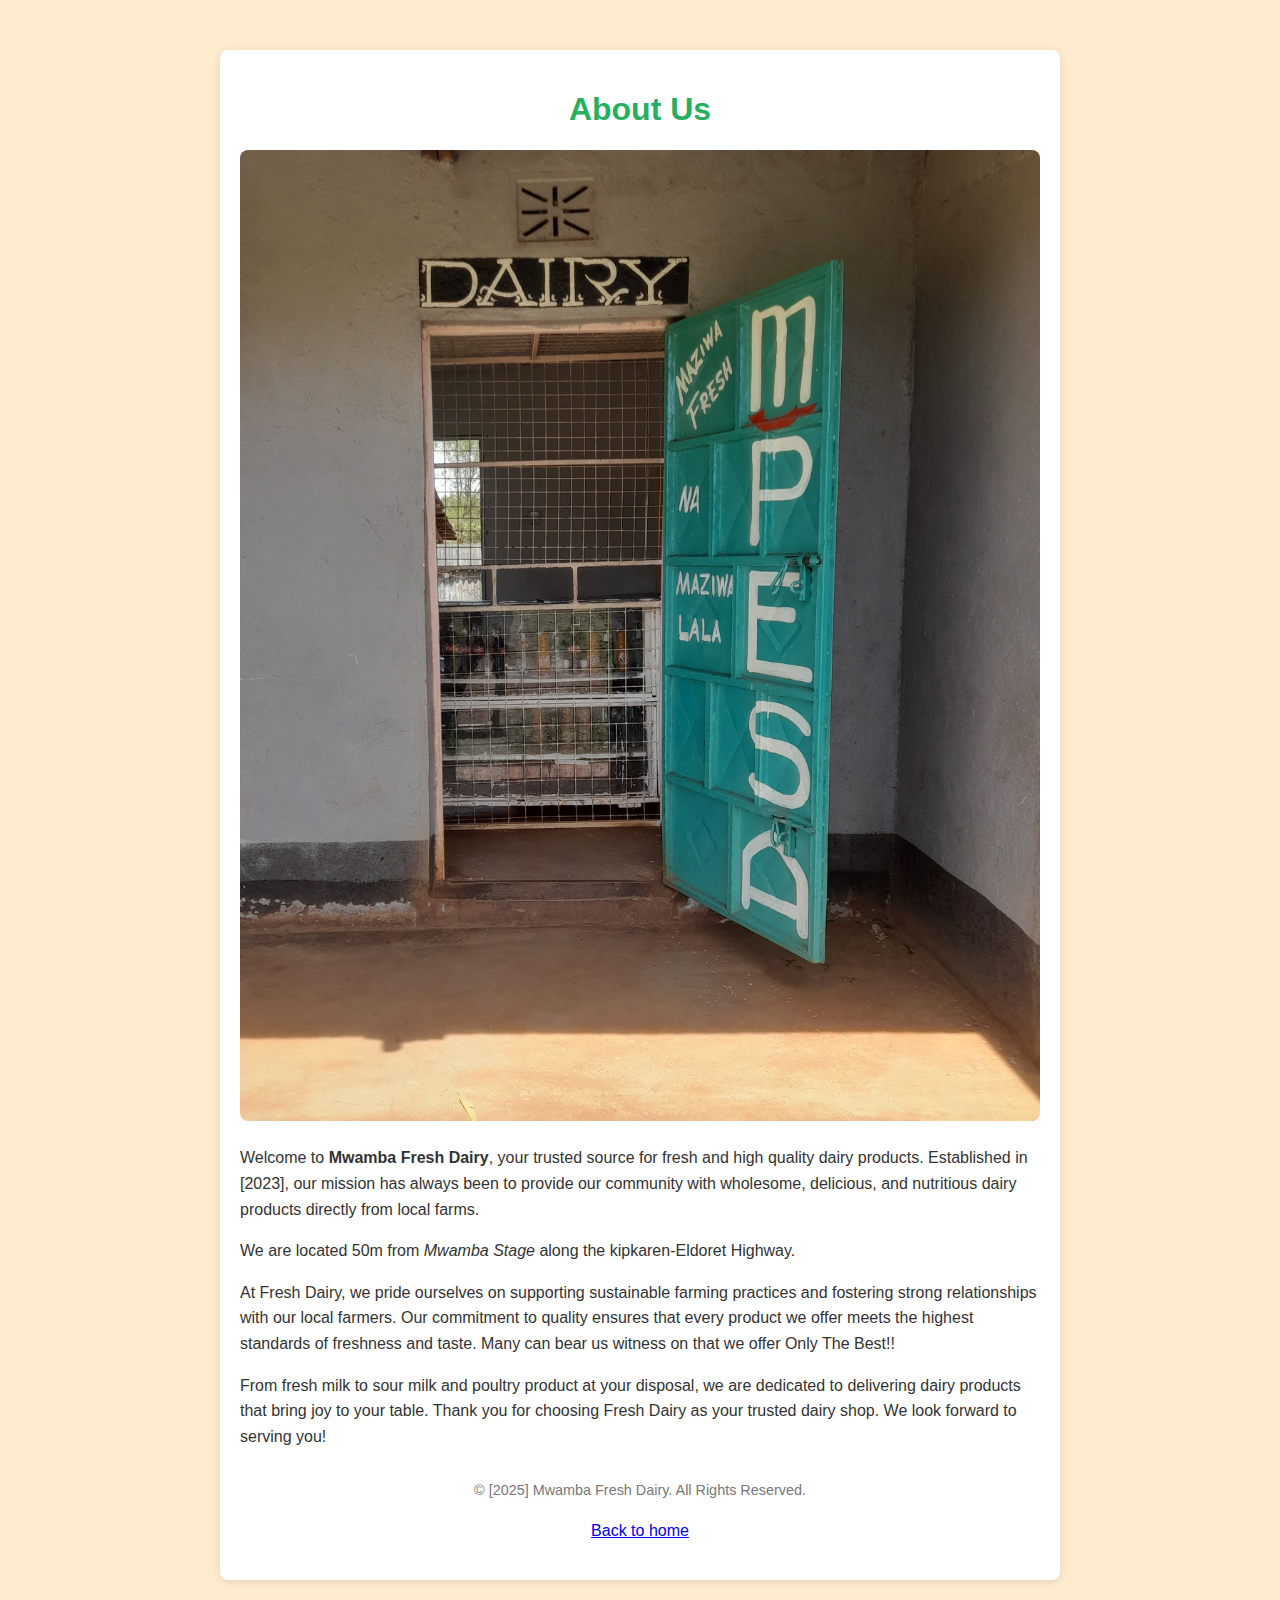
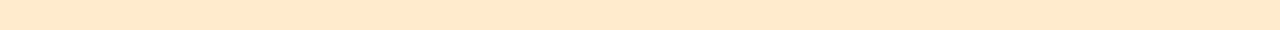
<file: dairy website/about us.html>
<!DOCTYPE html>
<html lang="en">
<head>
    <meta charset="UTF-8">
    <meta name="viewport" content="width=device-width, initial-scale=1.0">
    <title>About Us - Fresh Dairy</title>
    <link rel="icon" type="image/x-icon" href="/images/dairy pic.jpg" >
    <style>
        body {
            font-family: Arial, sans-serif;
            margin: 0;
            padding: 0;
            background-color:blanchedalmond;
            color: #333;
        }
        .container {
            max-width: 800px;
            margin: 50px auto;
            padding: 20px;
            background: #fff;
            border-radius: 8px;
            box-shadow: 0 2px 10px rgba(0, 0, 0, 0.1);
        }
        h1 {
            color: #27ae60;
            text-align: center;
        }
        p {
            line-height: 1.6;
        }
        .image {
            text-align: center;
            margin: 20px 0;
        }
        .image img {
            max-width: 100%;
            height: auto;
            border-radius: 8px;
        }
        .footer {
            text-align: center;
            margin-top: 30px;
            font-size: 0.9em;
            color: #777;
        }
    </style>
</head>
<body>
    <div class="container">
        <h1>About Us</h1>
        <div class="image">
            <img src="images/dairy pic.jpg" height="200" alt="Fresh Dairy Shop">
        </div>
        <p>
            Welcome to <strong>Mwamba Fresh Dairy</strong>, your trusted source for fresh and high quality dairy products. Established in [2023], our mission has always been to provide our community with wholesome, delicious, and nutritious dairy products directly from local farms.
        </p>
        <p>
            We are located 50m from <i>Mwamba Stage</i> along the kipkaren-Eldoret Highway.
        </p>
        <p>
            At Fresh Dairy, we pride ourselves on supporting sustainable farming practices and fostering strong relationships with our local farmers. Our commitment to quality ensures that every product we offer meets the highest standards of freshness and taste. Many can bear us witness on that we offer Only The Best!!
        </p>
        <p>
            From fresh milk to sour milk and poultry product at your disposal, we are dedicated to delivering dairy products that bring joy to your table. Thank you for choosing Fresh Dairy as your trusted dairy shop. We look forward to serving you!
        </p>
        <div class="footer">
            <p>&copy; [2025] Mwamba Fresh Dairy. All Rights Reserved.</p>
        </div>
        <center>
            <p><a href="/">Back to home</a></p>
        </center>
</body>
</html>
</file>
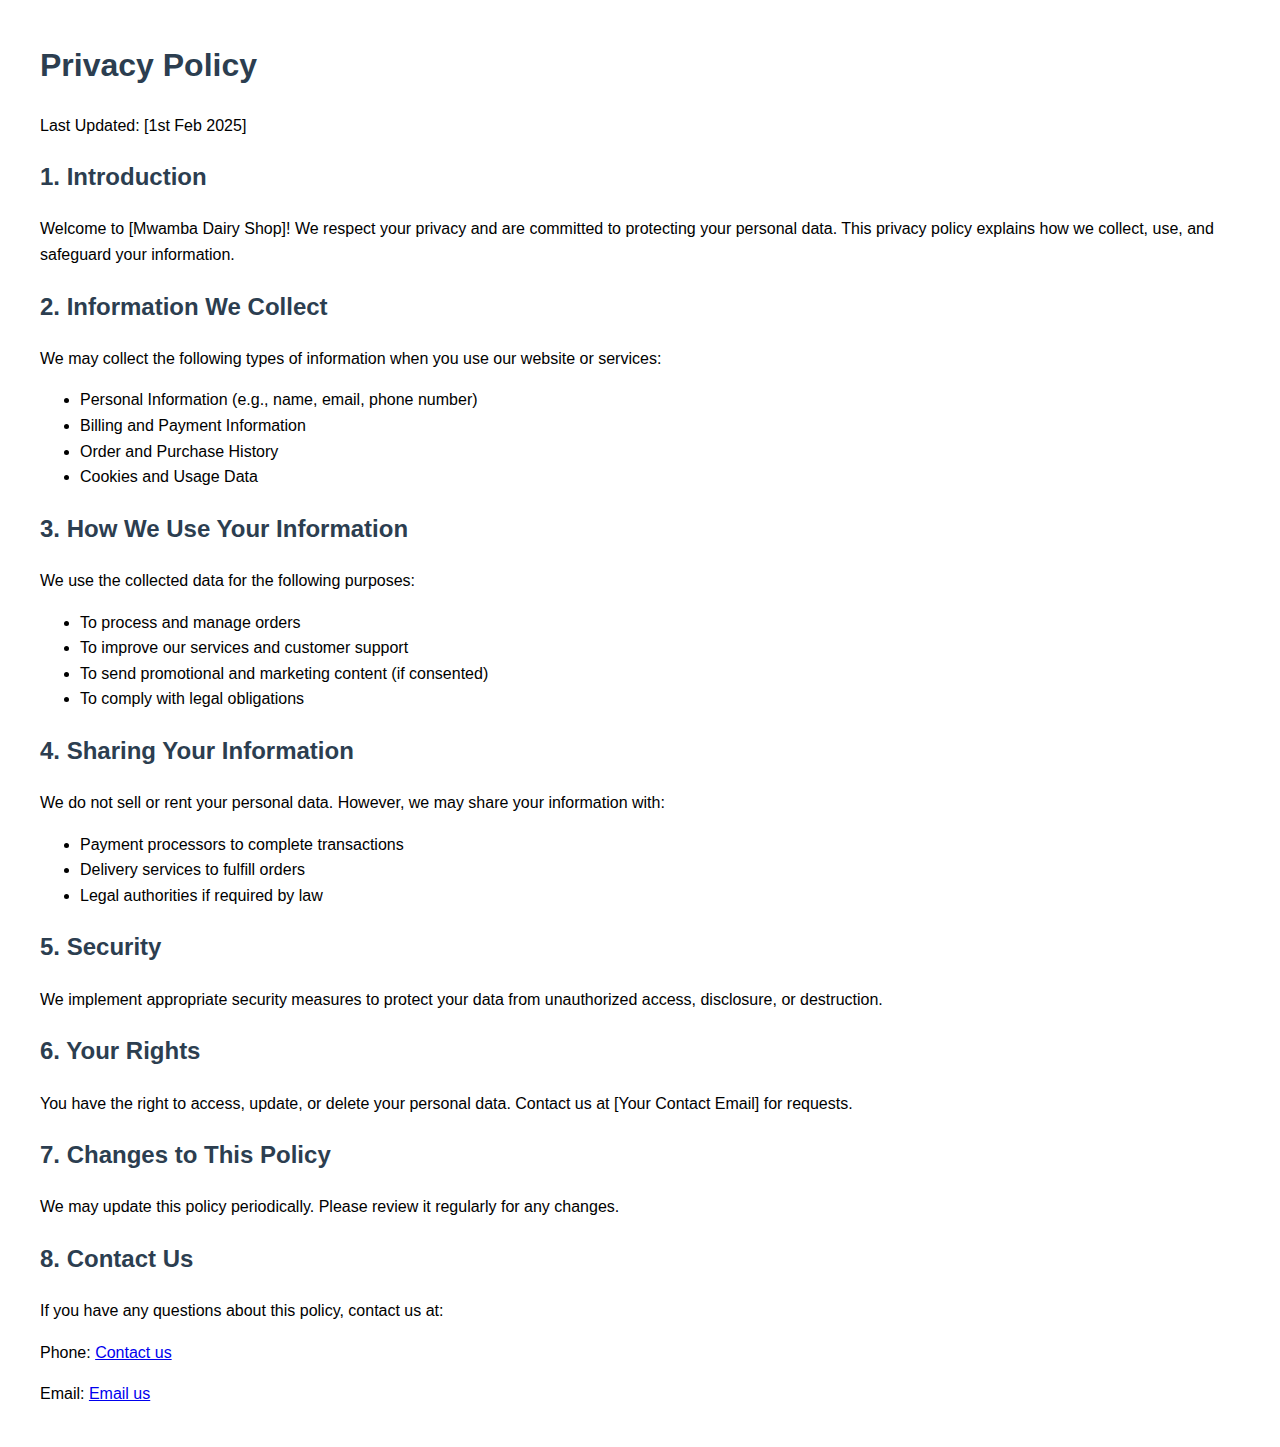
<file: dairy website/privacy.html>
<!DOCTYPE html>
<html lang="en">
<head>
    <meta charset="UTF-8">
    <meta name="viewport" content="width=device-width, initial-scale=1.0">
    <title>Privacy Policy | Dairy Shop</title>
    <style>
        body {
            font-family: Arial, sans-serif;
            margin: 40px;
            line-height: 1.6;
        }
        h1, h2 {
            color: #2c3e50;
        }
    </style>
</head>
<body>
    <h1>Privacy Policy</h1>
    <p>Last Updated: [1st Feb 2025]</p>
    
    <h2>1. Introduction</h2>
    <p>Welcome to [Mwamba Dairy Shop]! We respect your privacy and are committed to protecting your personal data. This privacy policy explains how we collect, use, and safeguard your information.</p>
    
    <h2>2. Information We Collect</h2>
    <p>We may collect the following types of information when you use our website or services:</p>
    <ul>
        <li>Personal Information (e.g., name, email, phone number)</li>
        <li>Billing and Payment Information</li>
        <li>Order and Purchase History</li>
        <li>Cookies and Usage Data</li>
    </ul>
    
    <h2>3. How We Use Your Information</h2>
    <p>We use the collected data for the following purposes:</p>
    <ul>
        <li>To process and manage orders</li>
        <li>To improve our services and customer support</li>
        <li>To send promotional and marketing content (if consented)</li>
        <li>To comply with legal obligations</li>
    </ul>
    
    <h2>4. Sharing Your Information</h2>
    <p>We do not sell or rent your personal data. However, we may share your information with:</p>
    <ul>
        <li>Payment processors to complete transactions</li>
        <li>Delivery services to fulfill orders</li>
        <li>Legal authorities if required by law</li>
    </ul>
    
    <h2>5. Security</h2>
    <p>We implement appropriate security measures to protect your data from unauthorized access, disclosure, or destruction.</p>
    
    <h2>6. Your Rights</h2>
    <p>You have the right to access, update, or delete your personal data. Contact us at [Your Contact Email] for requests.</p>
    
    <h2>7. Changes to This Policy</h2>
    <p>We may update this policy periodically. Please review it regularly for any changes.</p>
    
    <h2>8. Contact Us</h2>
    <p>If you have any questions about this policy, contact us at:</p>
    <p>Phone: <a href="tel:+254746669508">Contact us</a></p>
    <p>Email: <a href="mailto:luvaiezra71@gmail.com">Email us</a></p>
</body>
</html>
</file>
